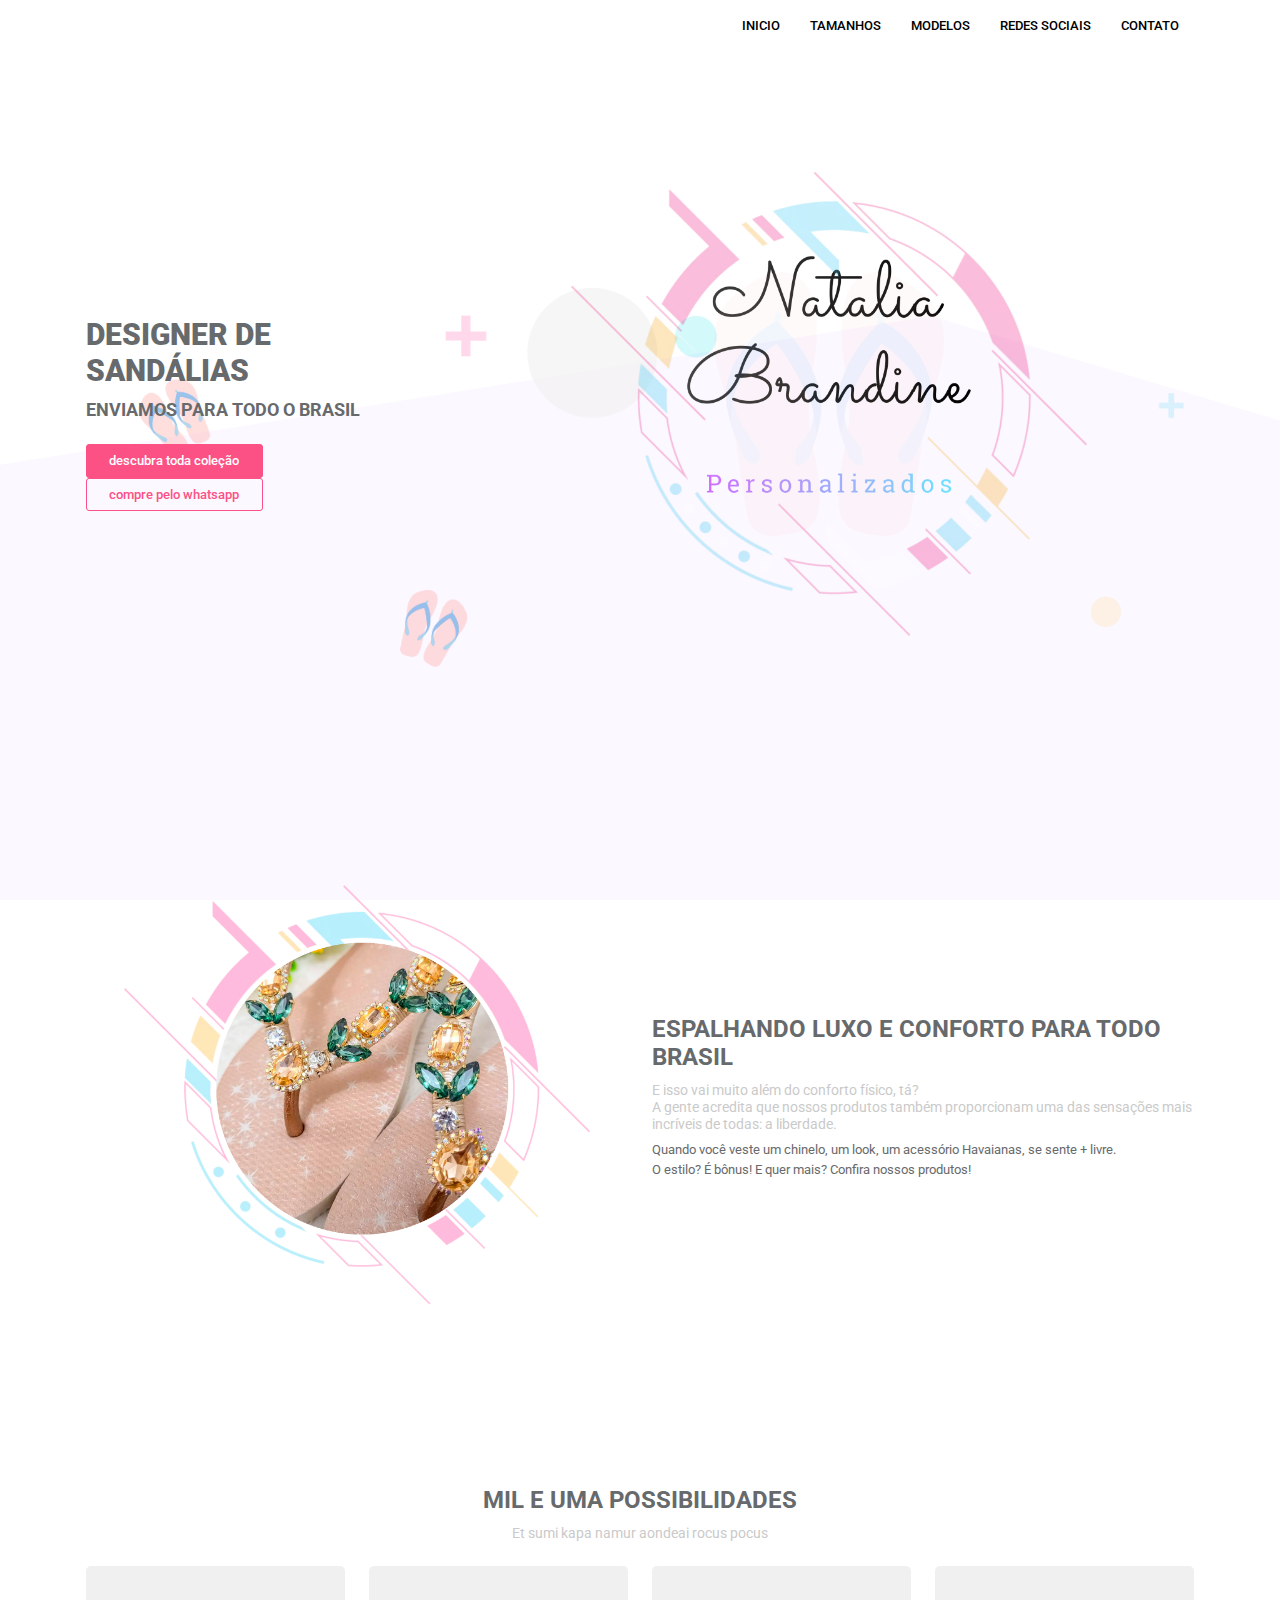
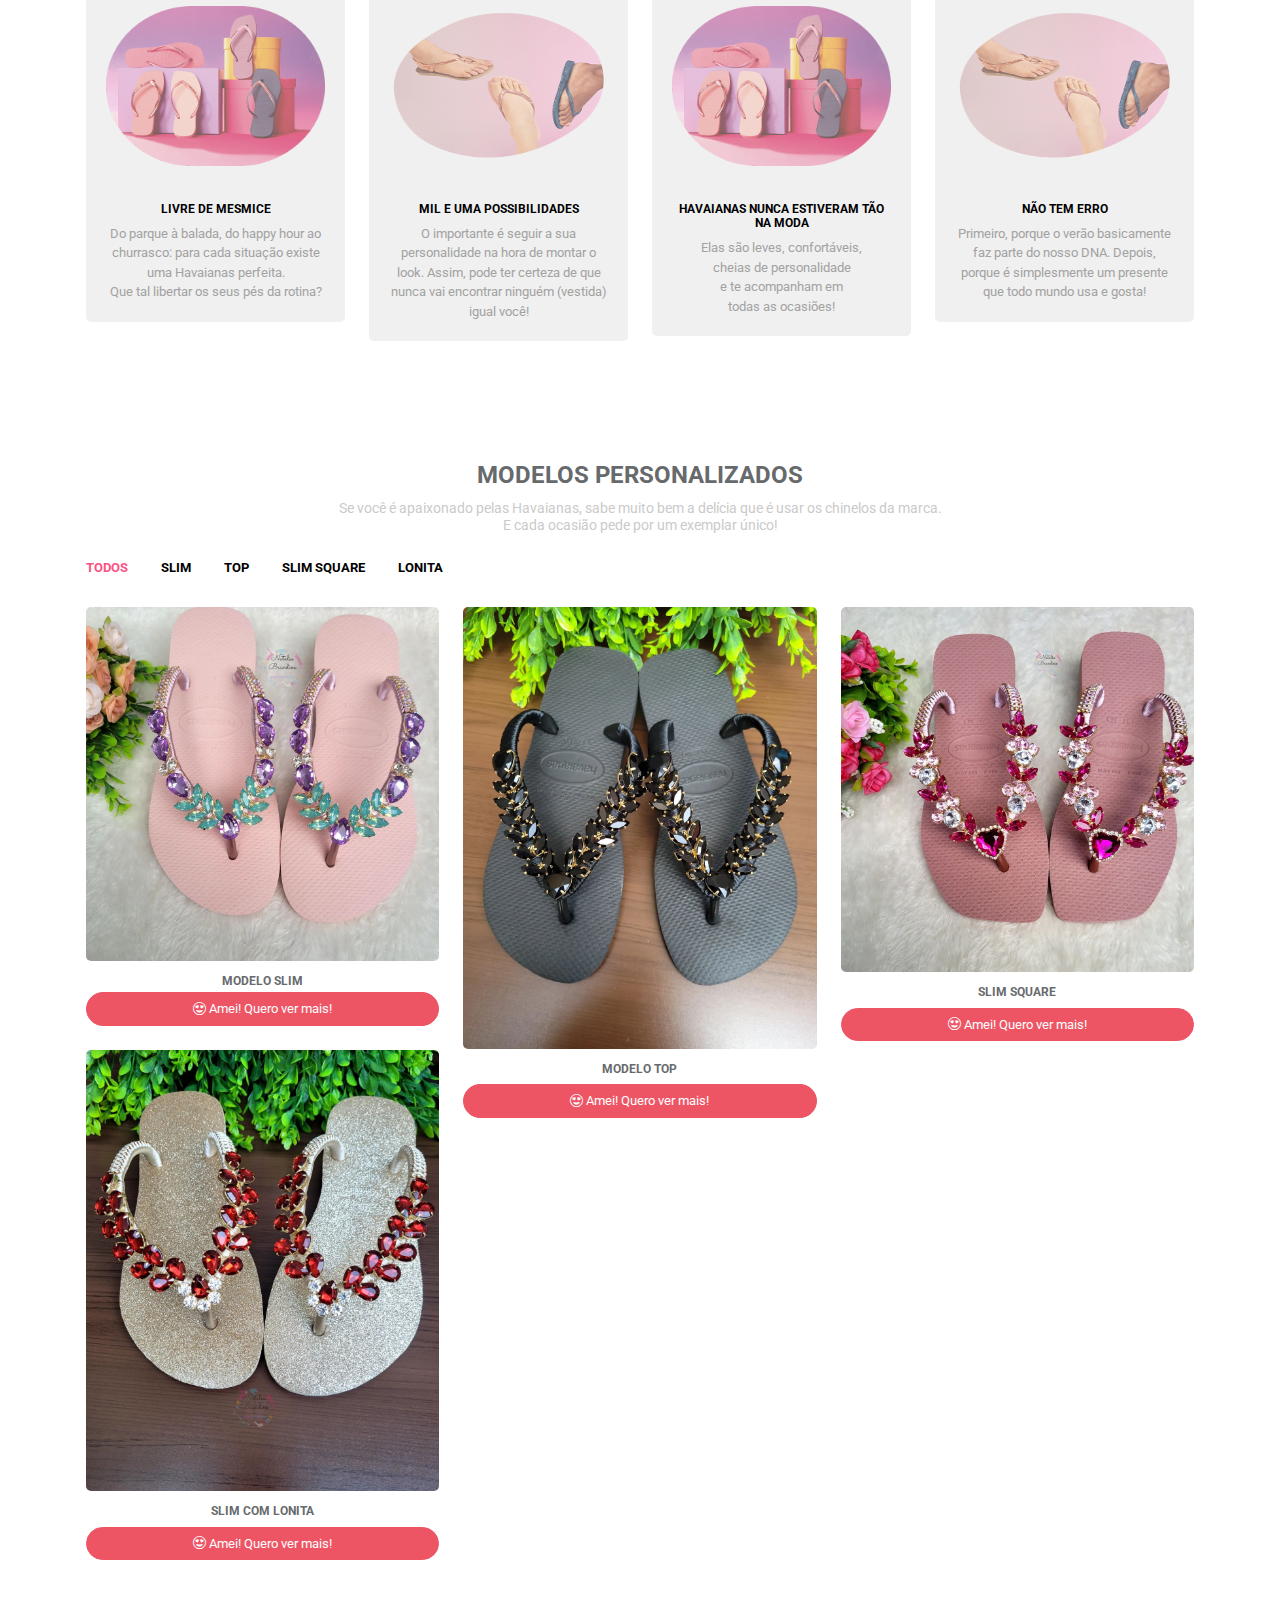
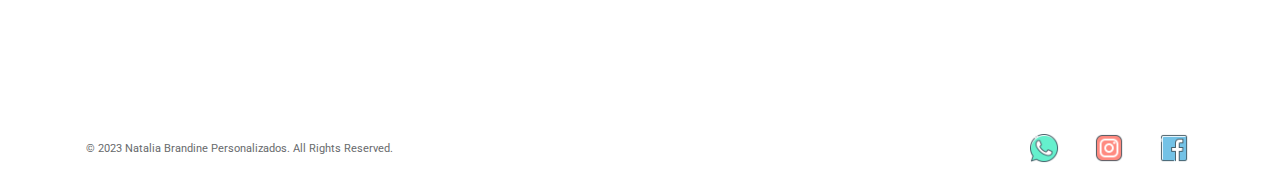
<file: index.html>
<!DOCTYPE html>
<html lang="pt-br">
  <head>
    <meta charset="utf-8" />
    <meta name="viewport" content="width=device-width, initial-scale=1" />

    <link
      href="https://fonts.googleapis.com/css2?family=Roboto:wght@400;500;700;900&display=swap"
      rel="stylesheet"
    />
    <link rel="stylesheet" href="https://cdn.jsdelivr.net/npm/bootstrap-icons@1.10.3/font/bootstrap-icons.css">
    <link rel="stylesheet" href="css/owl/owl.carousel.min.css" />
    <link rel="stylesheet" href="css/owl/owl.theme.default.min.css" />
    <link rel="stylesheet" href="css/magnific-popup.css" />
    <link rel="stylesheet" href="css/main.css" />
    <link rel="shortcut icon" href="assets/favicon.ico" type="image/x-icon" />

    <title>Natalia Brandine Personalizados</title>
  </head>
  <body>

    <!--HEADER-->
    <div id="header">
      <div class="container">
        <nav
          class="navbar navbar-expand-sm navbar-light justify-content-between">
          <a class="navbar-brand" href="#">
            <img src="assets/logo.png" width="0" height="0" class="img-fluid" />
          </a>
          <button
            class="navbar-toggler"
            type="button"
            data-toggle="collapse"
            data-target="#navbarNav"
            aria-controls="navbarNav"
            aria-expanded="false"
            aria-label="Toggle navigation"
          >
            <span class="navbar-toggler-icon"></span>
          </button>
          <div class="collapse navbar-collapse" id="navbarNav">
            <ul class="navbar-nav">
              <li class="nav-item">
                <a class="nav-link active" href="#slider">Inicio</a>
              </li>
              <li class="nav-item">
                <a class="nav-link" href="tamanho.html">Tamanhos</a>
              </li>
              <li class="nav-item">
                <a class="nav-link" href="itens.html">Modelos</a>
              </li>
              <li class="nav-item">
                <a class="nav-link" href="#social">Redes Sociais</a>
              </li>
              <li class="nav-item">
                <a class="nav-link" href="https://api.whatsapp.com/send?phone=5519981542902&text=">Contato</a>
              </li>
            </ul>
          </div>
        </nav>
      </div>
    </div>
    <!--//HEADER-->


    <!--SLIDER-->
    <div id="slider" class="block">
      <div class="container pt-5">
        <div class="row">
          <div class="col-lg-4 col-md-6 align-self-center mb-md-0 mb-4">
            <h1>Designer de Sandálias </h1>
            <h4 class="mb-4">Enviamos para todo o Brasil</h4>
            <a
              href="#modelos"
              class="button btn btn-primary button-primary d-md-inline-block d-block mb-md-0 mb-2 mr-md-2"
              >descubra toda coleção</a
            >
            <a
              href="https://api.whatsapp.com/send?phone=5519981542902&text="
              class="button btn btn-outline-primary button-primary-outline d-md-inline-block d-block"
              >compre pelo whatsApp</a
            >
          </div>
          <div class="col-lg-8 col-md-6 align-self-center text-center">
            <img src="assets/logo.png" width="600" height="600" class="img-fluid" />
          </div>
        </div>
      </div>
    </div>
    <!--//SLIDER-->


    <!--SOBRE-->
    <div id="sobre" class="block">
      <div class="container">
        <div class="row">
          <div
            class="col-md-6 align-self-center text-center order-md-1 order-2"
          >
            <img src="assets/logocomchinelo.png" width="800" height="800" class="img-fluid" />
          </div>
          <div
            class="col-md-6 align-self-center order-md-2 order-1 mb-md-0 mb-4"
          >
            <h2 class="title">Espalhando luxo e conforto para todo Brasil
            </h2>
            <h4 class="subtitle">
              E isso vai muito além do conforto físico, tá?<br> A gente acredita que nossos produtos também proporcionam uma das sensações mais incríveis de todas: a liberdade.
            </h4>
            <p>
              Quando você veste um chinelo, um look, um acessório Havaianas, se sente + livre.<br> O estilo? É bônus! E quer mais? Confira nossos produtos!
            </p>
          </div>
        </div>
      </div>
    </div>
    <!--//SOBRE-->


    <!--NOSSOS SERVICOS-->
    <div id="servicos" class="block">
      <div class="container">
        <h2 class="title text-center">Mil e uma possibilidades</h2>
        <h4 class="subtitle text-center mb-4">
          Et sumi kapa namur aondeai rocus pocus
        </h4>
        <div class="row">
          <div class="col-lg-3 col-md-6 mb-lg-0 mb-4">
            <a href="#servicos" class="destaque destaque-link">
              <div class="img-container mb-3">
                <img src="assets/presente.png" class="img-fluid" />
              </div>
              <h5 class="text-uppercase">Livre de Mesmice</h5>
              <p class="mb-0">
                Do parque à balada, do happy hour ao churrasco: para cada situação existe uma Havaianas perfeita.<br> Que tal libertar os seus pés da rotina?
              </p>
            </a>
          </div>
          <div class="col-lg-3 col-md-6 mb-lg-0 mb-4">
            <a href="#servicos" class="destaque destaque-link">
              <div class="img-container mb-3">
                <img src="assets/moda.png" class="img-fluid" />
              </div>
              <h5 class="text-uppercase">Mil e uma possibilidades</h5>
              <p class="mb-0">
                O importante é seguir a sua personalidade na hora de montar o look. Assim, pode ter certeza de que nunca vai encontrar ninguém (vestida) igual você!
              </p>
            </a>
          </div>
          <div class="col-lg-3 col-md-6 mb-lg-0 mb-4">
            <a href="#servicos" class="destaque destaque-link">
              <div class="img-container mb-3">
                <img src="assets/presente.png" class="img-fluid" />
              </div>
              <h5 class="text-uppercase">Havaianas nunca estiveram tão na moda</h5>
              <p class="mb-0">
                Elas são leves, confortáveis, <br>cheias de personalidade <br>e te acompanham em <br>todas as ocasiões!
              </p>
            </a>
          </div>
          <div class="col-lg-3 col-md-6 mb-lg-0 mb-4">
            <a href="#servicos" class="destaque destaque-link">
              <div class="img-container mb-3">
                <img src="assets/moda.png" class="img-fluid" />
              </div>
              <h5 class="text-uppercase">Não tem erro</h5>
              <p class="mb-0">
                Primeiro, porque o verão basicamente faz parte do nosso DNA. Depois, porque é simplesmente um presente que todo mundo usa e gosta!
              </p>
            </a>
          </div>
        </div>
      </div>
    </div>
    <!--//NOSSOS SERVICOS-->


    <!--MODELOS-->
    <div id="modelos" class="block">
      <div class="container">
        <h2 class="title text-center">Modelos Personalizados</h2>
        <h4 class="subtitle text-center mb-4">
          Se você é apaixonado pelas Havaianas, sabe muito bem a delícia que é usar os chinelos da marca. <br>E cada ocasião pede por um exemplar único!
        </h4>
        <div class="button-group">
          <button type="button" class="active" data-filter="*" id="btn-all">
            Todos
          </button>
          <button type="button" data-filter=".slim">Slim</button>
          <button type="button" data-filter=".top">Top</button>
          <button type="button" data-filter=".square">Slim Square</button>
          <button type="button" data-filter=".lonita">Lonita</button>
        </div>
        <div class="row grid">
          <div class="col-lg-4 col-6 mb-4 element-item slim">
            <a href="assets/servicos/1.webp" class="popup-link">
              <img src="assets/servicos/1.webp" class="img-fluid mb-2" />
            </a>
            <h5 class="text-uppercase mb-1 text-center">Modelo Slim</h5>
            <p class="mb-0">
              <a class="btn btn-danger btn-rounded btn-block" href="itens.html"><i class="bi bi-emoji-heart-eyes"></i> Amei! Quero ver mais!</a>
            </p>
          </div>
          <div class="col-lg-4 col-6 mb-4 element-item top">
            <a href="assets/servicos/5.webp" class="popup-link">
              <img src="assets/servicos/5.webp" class="img-fluid mb-2" />
            </a>
            <h5 class="text-uppercase text-center">Modelo Top</h5>
            <p class="mb-0 tags">
              <a class="btn btn-danger btn-rounded btn-block" href="top.html"><i class="bi bi-emoji-heart-eyes"></i> Amei! Quero ver mais!</a>
            </p>
          </div>
          <div class="col-lg-4 col-6 mb-4 element-item square">
            <a href="assets/servicos/3.webp" class="popup-link">
              <img src="assets/servicos/3.webp" class="img-fluid mb-2" />
            </a>
            <h5 class="text-uppercase text-center">Slim Square</h5>
            <p class="mb-0 tags">
              <a class="btn btn-danger btn-rounded btn-block" href="itens.html"><i class="bi bi-emoji-heart-eyes"></i> Amei! Quero ver mais!</a>
            </p>
          </div>
          <div class="col-lg-4 col-6 mb-4 element-item lonita">
            <a href="assets/servicos/4.webp" class="popup-link">
              <img src="assets/servicos/4.webp" class="img-fluid mb-2" />
            </a>
            <h5 class="text-uppercase text-center">Slim com Lonita</h5>
            <p class="mb-0 tags">
            <a class="btn btn-danger btn-rounded btn-block" href="itens.html"><i class="bi bi-emoji-heart-eyes"></i> Amei! Quero ver mais!</a>
            </p>
          </div>
        </div>
      </div>
    </div>
    <!--//MODELOS-->

<!--FOOTER-->
<footer id="contato">
  <div class="container">
    <div class="logo py-4">
      <div class="row">
        <div class="col-md-6 align-self-center text-md-left text-center">
          <small>© 2023 Natalia Brandine Personalizados. All Rights Reserved.</small>
        </div>
        <div class="col-md-6 align-self-center text-right">
          <ul>
            <li>
              <a href="https://api.whatsapp.com/send?phone=5519981542902&text="><img src="assets/whats.png" /></a>
            </li>
            <li>
              <a href="https://www.instagram.com/nataliabrandine_personalizados/"><img src="assets/insta.png" /></a>
            </li>
            <li>
              <a href="https://web.facebook.com/nataliabpersonalizados"><img src="assets/face.png" /></a>
            </li>
          </ul>
        </div>
      </div>
    </div>
  </div>
</footer>
<!--//FOOTER-->

    <!--JS-->
    <script
      src="https://cdn.jsdelivr.net/npm/popper.js@1.16.0/dist/umd/popper.min.js"
      integrity="sha384-Q6E9RHvbIyZFJoft+2mJbHaEWldlvI9IOYy5n3zV9zzTtmI3UksdQRVvoxMfooAo"
      crossorigin="anonymous"
    ></script>
    <script src="js/bootstrap.min.js"></script>
    <script src="https://ajax.googleapis.com/ajax/libs/jquery/3.5.1/jquery.min.js"></script>
    <script src="js/owl.carousel.min.js"></script>
    <script src="js/isotope.pkgd.min.js"></script>
    <script src="js/magnify/jquery.magnific-popup.min.js"></script>
    <script src="js/main.js"></script>
  </body>
</html>
</file>
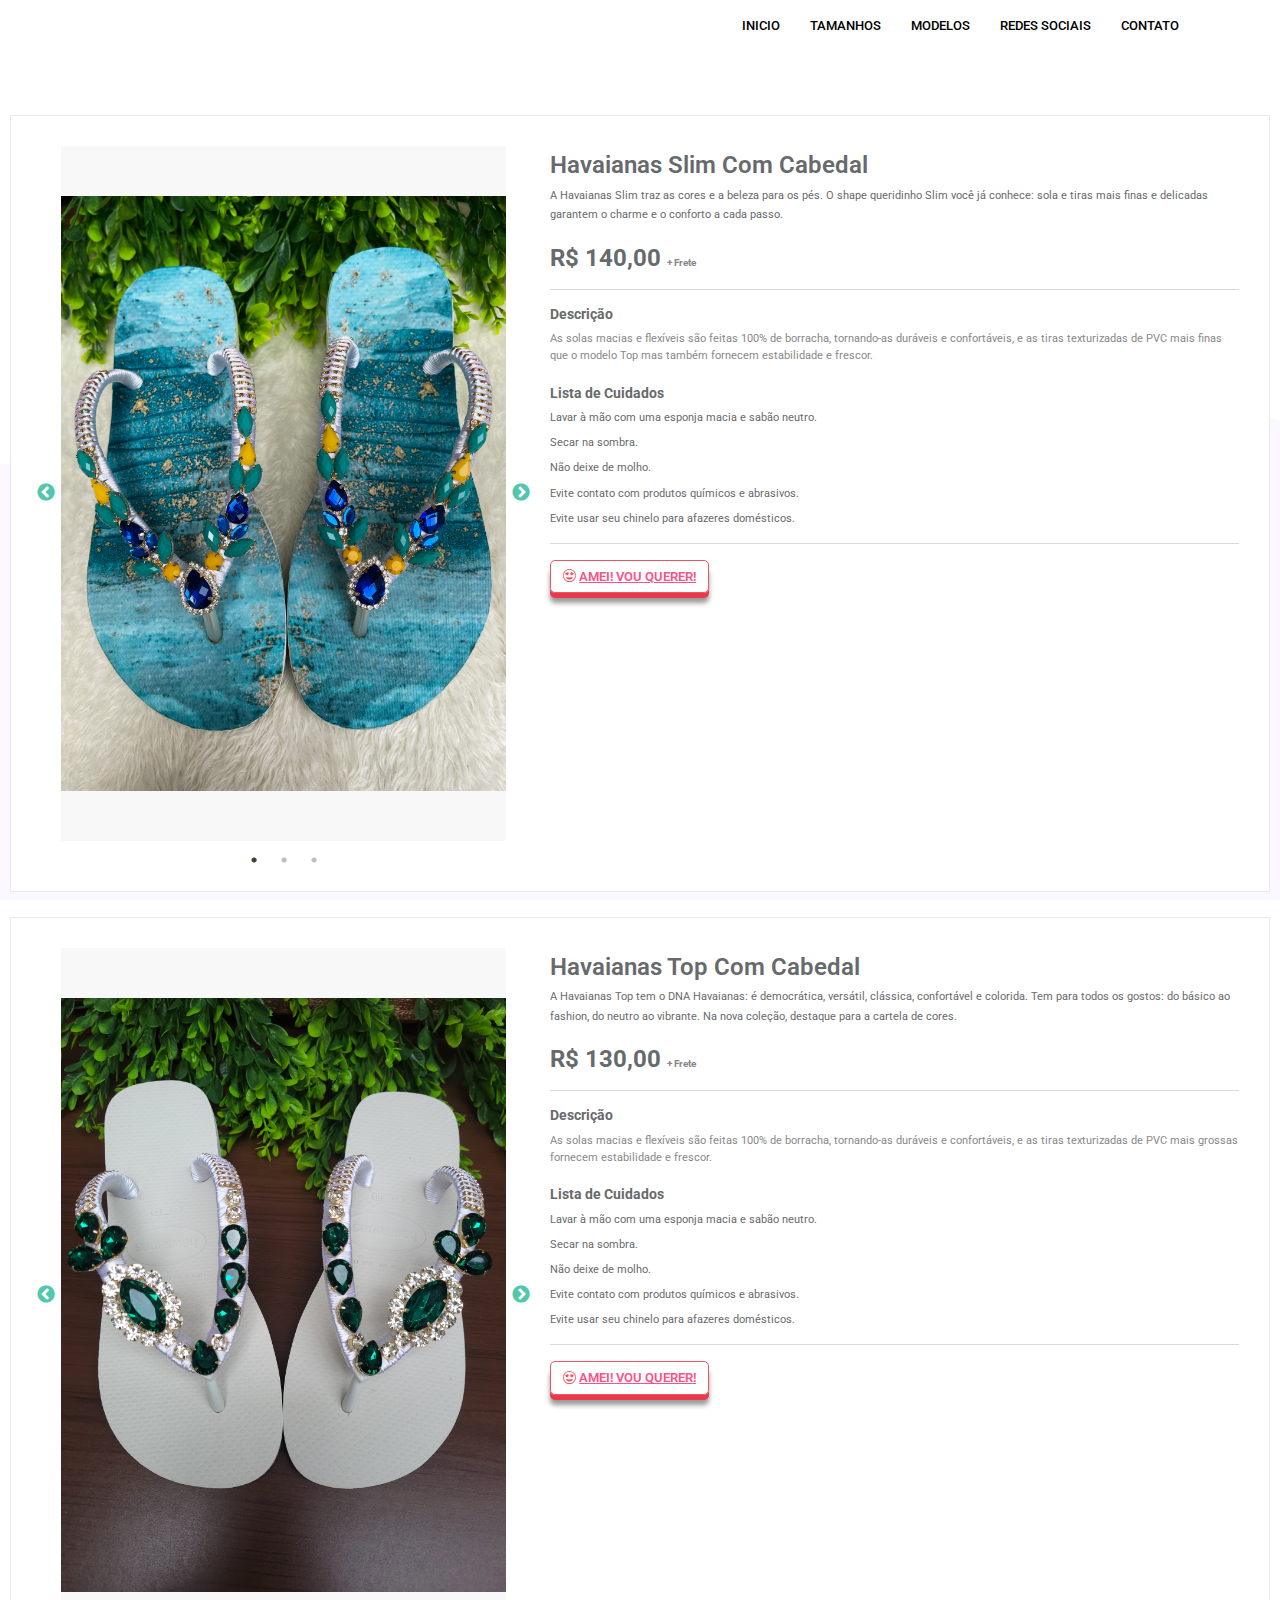
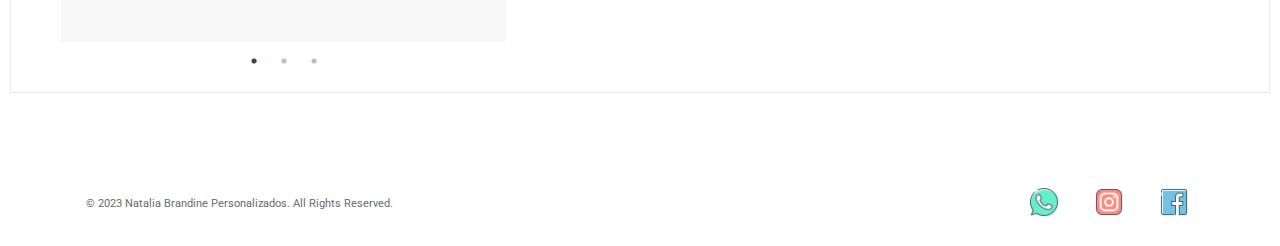
<file: itens.html>
<!DOCTYPE html>
<html lang="pt-br">
  <head>
    <meta charset="utf-8" />
    <meta name="viewport" content="width=device-width, initial-scale=1" />

    <link
      href="https://fonts.googleapis.com/css2?family=Roboto:wght@400;500;700;900&display=swap"
      rel="stylesheet"
    />
    <link href="css/plugins/slick/slick.css" rel="stylesheet">
    <link href="css/plugins/slick/slick-theme.css" rel="stylesheet">
    <link rel="stylesheet" href="https://cdn.jsdelivr.net/npm/bootstrap-icons@1.10.3/font/bootstrap-icons.css">
    <link rel="stylesheet" href="css/owl/owl.carousel.min.css" />
    <link rel="stylesheet" href="css/owl/owl.theme.default.min.css" />
    <link rel="stylesheet" href="css/magnific-popup.css" />
    <link rel="stylesheet" href="css/main.css" />

    <title>Natalia Brandine Personalizados</title>
  </head>
  
  <body>

    <!--HEADER-->
    <div id="header">
      <div class="container">
        <nav
          class="navbar navbar-expand-sm navbar-light justify-content-between">
          <a class="navbar-brand" href="#">
            <img src="assets/logo.png" width="0" height="0" class="img-fluid" />
          </a>
          <button
            class="navbar-toggler"
            type="button"
            data-toggle="collapse"
            data-target="#navbarNav"
            aria-controls="navbarNav"
            aria-expanded="false"
            aria-label="Toggle navigation"
          >
            <span class="navbar-toggler-icon"></span>
          </button>
          <div class="collapse navbar-collapse" id="navbarNav">
            <ul class="navbar-nav">
              <li class="nav-item">
                <a class="nav-link active" href="index.html">Inicio</a>
              </li>
              <li class="nav-item">
                <a class="nav-link" href="tamanho.html">Tamanhos</a>
              </li>
              <li class="nav-item">
                <a class="nav-link" href="itens.html">Modelos</a>
              </li>
              <li class="nav-item">
                <a class="nav-link" href="index.html">Redes Sociais</a>
              </li>
              <li class="nav-item">
                <a class="nav-link" href="https://api.whatsapp.com/send?phone=5519981542902&text=">Contato</a>
              </li>
            </ul>
          </div>
        </nav>
      </div>
    </div>
    <br><br>
    <!--//HEADER-->



      <div class="wrapper wrapper-content animated fadeInRight">

          <div class="row">
              <div class="col-lg-12">

                  <div class="ibox product-detail">
                      <div class="ibox-content">

                          <div class="row">
                              <div class="col-md-5">


                                  <div class="product-images">

                                      <div>
                                          <div class="image-imitation">
                                            <img class="d-block w-100" src="assets/itens/IMG_0239.jpg"/>
                                          </div>
                                      </div>
                                      <div>
                                          <div class="image-imitation">
                                            <img class="d-block w-100" src="assets/itens/IMG_0240.jpg"/>
                                          </div>
                                      </div>
                                      <div>
                                          <div class="image-imitation">
                                            <img class="d-block w-100" src="assets/itens/IMG_0241.jpg"/>
                                          </div>
                                      </div>


                                  </div>

                              </div>

                              <div class="col-md-7">
                                  <h2 class="font-bold m-b-xs">
                                      Havaianas Slim Com Cabedal
                                  </h2>
                                  <small>A Havaianas Slim traz as cores e a beleza para os pés. O shape queridinho Slim você já conhece: sola e tiras mais finas e delicadas garantem o charme e o conforto a cada passo.
                                  </small>
                                  <div class="m-t-md">
                                      <h2 class="product-main-price">R$ 140,00 <small class="text-muted">+ Frete</small> </h2>
                                  </div>
                                  <hr>

                                  <h4>Descrição</h4>
                                  <div class="small text-muted">
                                    As solas macias e flexíveis são feitas 100% de borracha, tornando-as duráveis ​​e confortáveis, e as tiras texturizadas de PVC mais finas que o modelo Top mas também fornecem estabilidade e frescor.
                                  </div>
                                  <dl class="small m-t-md">
                                    <h4>Lista de Cuidados</h4>
                                      <dd>Lavar à mão com uma esponja macia e sabão neutro.</dd>
                                      <dd>Secar na sombra.</dd>
                                      <dd>Não deixe de molho.</dd>
                                      <dd>Evite contato com produtos químicos e abrasivos.</dd>
                                      <dd>Evite usar seu chinelo para afazeres domésticos.</dd>
                                  </dl>
                                  <hr>

                                  <div>
                                    <button class="btn btn-outline btn-danger dim" type="button"><i class="bi bi-emoji-heart-eyes"></i>
                                      <a href="https://api.whatsapp.com/send?phone=5519981542902&text="> Amei! Vou querer!</a>
                                    </button>
                                  </div>

                                  

                              </div>
                          </div>

                      </div>
                  </div>

              </div>
          </div>
          <div class="row">
              <div class="col-lg-12">

                  <div class="ibox product-detail">
                      <div class="ibox-content">

                          <div class="row">
                              <div class="col-md-5">


                                  <div class="product-images">

                                      <div>
                                          <div class="image-imitation">
                                            <img class="d-block w-100" src="assets/itens/20221214_114710.jpg"/>
                                          </div>
                                      </div>
                                      <div>
                                          <div class="image-imitation">
                                            <img class="d-block w-100" src="assets/itens/20221214_114725.jpg"/>
                                          </div>
                                      </div>
                                      <div>
                                          <div class="image-imitation">
                                            <img class="d-block w-100" src="assets/itens/20221214_114730.jpg"/>
                                          </div>
                                      </div>


                                  </div>

                              </div>
                              <div class="col-md-7">

                                <h2 class="font-bold m-b-xs">
                                    Havaianas Top Com Cabedal
                                </h2>
                                <small>A Havaianas Top tem o DNA Havaianas: é democrática, versátil, clássica, confortável e colorida. Tem para todos os gostos: do básico ao fashion, do neutro ao vibrante. Na nova coleção, destaque para a cartela de cores.
                                </small>
                                <div class="m-t-md">
                                    <h2 class="product-main-price">R$ 130,00 <small class="text-muted">+ Frete</small> </h2>
                                </div>
                                <hr>

                                <h4>Descrição</h4>

                                <div class="small text-muted">
                                  As solas macias e flexíveis são feitas 100% de borracha, tornando-as duráveis ​​e confortáveis, e as tiras texturizadas de PVC mais grossas fornecem estabilidade e frescor.
                                </div>
                                <dl class="small m-t-md">
                                  <h4>Lista de Cuidados</h4>
                                    <dd>Lavar à mão com uma esponja macia e sabão neutro.</dd>
                                    <dd>Secar na sombra.</dd>
                                    <dd>Não deixe de molho.</dd>
                                    <dd>Evite contato com produtos químicos e abrasivos.</dd>
                                    <dd>Evite usar seu chinelo para afazeres domésticos.</dd>
                                </dl>
                                <hr>

                                <div>
                                  <button class="btn btn-outline btn-danger dim" type="button"><i class="bi bi-emoji-heart-eyes"></i>
                                    <a href="https://api.whatsapp.com/send?phone=5519981542902&text="> Amei! Vou querer!</a>
                                  </button>
                                </div>

                                

                            </div>
                          </div>

                      </div>
                  </div>

              </div>
          </div>

      </div>  

<!--FOOTER-->
<footer id="contato">
  <div class="container">
    <div class="logo py-4">
      <div class="row">
        <div class="col-md-6 align-self-center text-md-left text-center">
          <small>© 2023 Natalia Brandine Personalizados. All Rights Reserved.</small>
        </div>
        <div class="col-md-6 align-self-center text-right">
          <ul>
            <li>
              <a href="https://api.whatsapp.com/send?phone=5519981542902&text="><img src="assets/whats.png" /></a>
            </li>
            <li>
              <a href="https://www.instagram.com/nataliabrandine_personalizados/"><img src="assets/insta.png" /></a>
            </li>
            <li>
              <a href="https://web.facebook.com/nataliabpersonalizados"><img src="assets/face.png" /></a>
            </li>
          </ul>
        </div>
      </div>
    </div>
  </div>
</footer>
<!--//FOOTER-->

  <!--JS-->
<script
src="https://cdn.jsdelivr.net/npm/popper.js@1.16.0/dist/umd/popper.min.js"
integrity="sha384-Q6E9RHvbIyZFJoft+2mJbHaEWldlvI9IOYy5n3zV9zzTtmI3UksdQRVvoxMfooAo"
crossorigin="anonymous"
></script>
<script src="js/bootstrap.min.js"></script>
<script src="https://ajax.googleapis.com/ajax/libs/jquery/3.5.1/jquery.min.js"></script>
<script src="js/owl.carousel.min.js"></script>
<script src="js/isotope.pkgd.min.js"></script>
<script src="js/magnify/jquery.magnific-popup.min.js"></script>
<script src="js/main.js"></script>
<script src="js/plugins/slick/slick.min.js"></script>

<script>
    $(document).ready(function(){


        $('.product-images').slick({
            dots: true
        });

    });

</script>
</body>
</html>
</file>
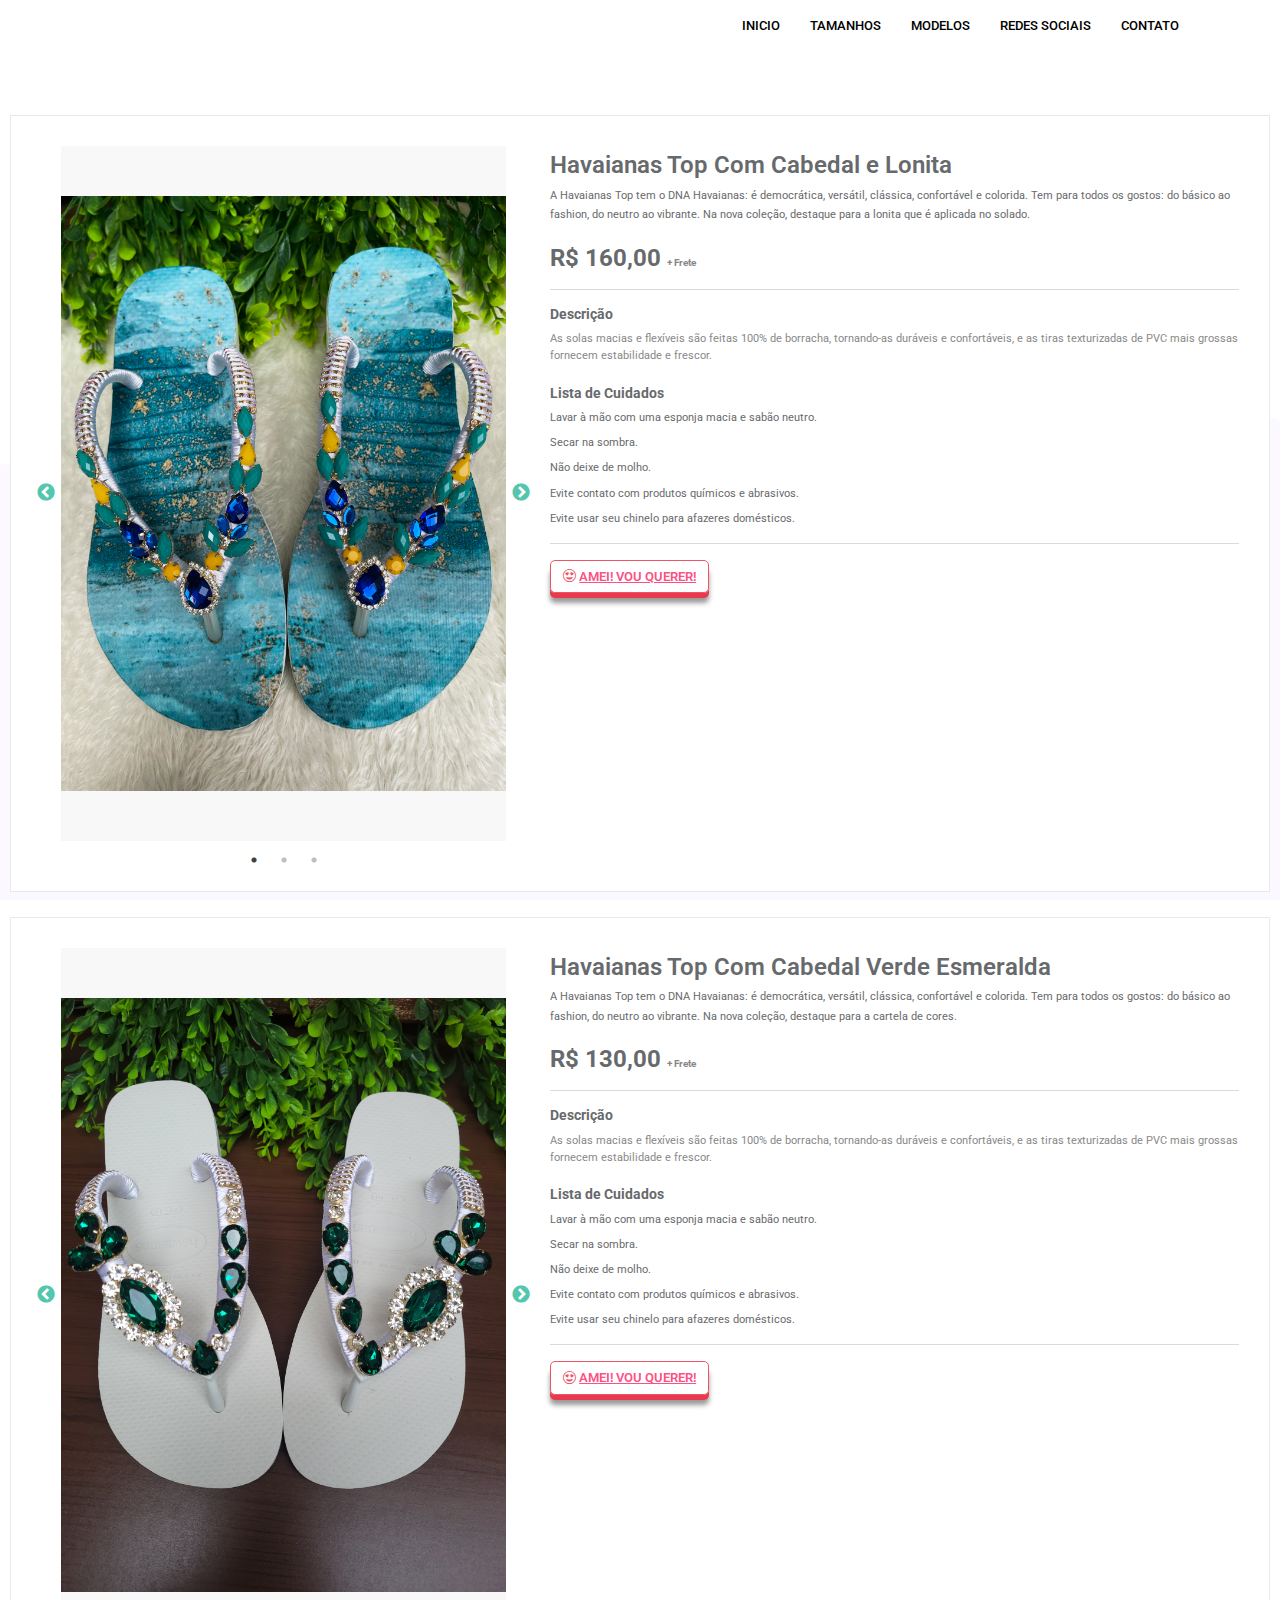
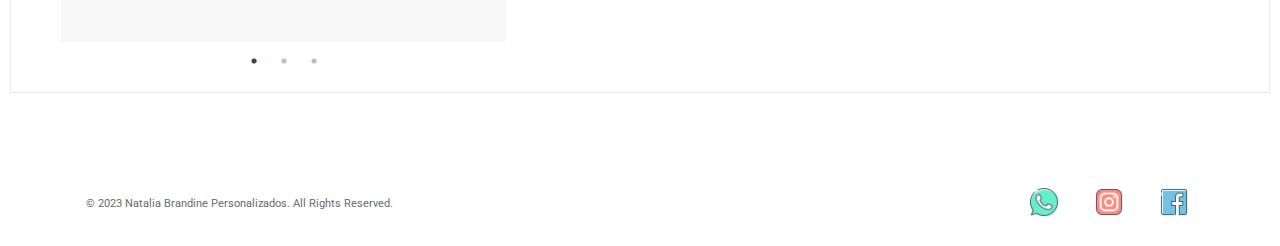
<file: top.html>
<!DOCTYPE html>
<html lang="pt-br">
  <head>
    <meta charset="utf-8" />
    <meta name="viewport" content="width=device-width, initial-scale=1" />

    <link
      href="https://fonts.googleapis.com/css2?family=Roboto:wght@400;500;700;900&display=swap"
      rel="stylesheet"
    />
    <link href="css/plugins/slick/slick.css" rel="stylesheet">
    <link href="css/plugins/slick/slick-theme.css" rel="stylesheet">
    <link rel="stylesheet" href="https://cdn.jsdelivr.net/npm/bootstrap-icons@1.10.3/font/bootstrap-icons.css">
    <link rel="stylesheet" href="css/owl/owl.carousel.min.css" />
    <link rel="stylesheet" href="css/owl/owl.theme.default.min.css" />
    <link rel="stylesheet" href="css/magnific-popup.css" />
    <link rel="stylesheet" href="css/main.css" />

    <title>Natalia Brandine Personalizados</title>
  </head>
  <body>

    <!--HEADER-->
    <div id="header">
      <div class="container">
        <nav
          class="navbar navbar-expand-sm navbar-light justify-content-between">
          <a class="navbar-brand" href="#">
            <img src="assets/logo.png" width="0" height="0" class="img-fluid" />
          </a>
          <button
            class="navbar-toggler"
            type="button"
            data-toggle="collapse"
            data-target="#navbarNav"
            aria-controls="navbarNav"
            aria-expanded="false"
            aria-label="Toggle navigation"
          >
            <span class="navbar-toggler-icon"></span>
          </button>
          <div class="collapse navbar-collapse" id="navbarNav">
            <ul class="navbar-nav">
              <li class="nav-item">
                <a class="nav-link active" href="index.html">Inicio</a>
              </li>
              <li class="nav-item">
                <a class="nav-link" href="tamanho.html">Tamanhos</a>
              </li>
              <li class="nav-item">
                <a class="nav-link" href="itens.html">Modelos</a>
              </li>
              <li class="nav-item">
                <a class="nav-link" href="index.html">Redes Sociais</a>
              </li>
              <li class="nav-item">
                <a class="nav-link" href="https://api.whatsapp.com/send?phone=5519981542902&text=">Contato</a>
              </li>
            </ul>
          </div>
        </nav>
      </div>
    </div>
    <br><br>
    <!--//HEADER-->

      <div class="wrapper wrapper-content animated fadeInRight">
          <div class="row">
              <div class="col-lg-12">
                  <div class="ibox product-detail">
                      <div class="ibox-content">
                          <div class="row">
                              <div class="col-md-5">
                                  <div class="product-images">
                                      <div>
                                          <div class="image-imitation">
                                            <img class="d-block w-100" src="assets/itens/IMG_0239.jpg"/>
                                          </div>
                                      </div>
                                      <div>
                                          <div class="image-imitation">
                                            <img class="d-block w-100" src="assets/itens/IMG_0240.jpg"/>
                                          </div>
                                      </div>
                                      <div>
                                          <div class="image-imitation">
                                            <img class="d-block w-100" src="assets/itens/IMG_0241.jpg"/>
                                          </div>
                                      </div>
                                  </div>
                              </div>
                              <div class="col-md-7">
                                <h2 class="font-bold m-b-xs">
                                    Havaianas Top Com Cabedal e Lonita
                                </h2>
                                <small>A Havaianas Top tem o DNA Havaianas: é democrática, versátil, clássica, confortável e colorida. Tem para todos os gostos: do básico ao fashion, do neutro ao vibrante. Na nova coleção, destaque para a lonita que é aplicada no solado.
                                </small>
                                <div class="m-t-md">
                                    <h2 class="product-main-price">R$ 160,00 <small class="text-muted">+ Frete</small> </h2>
                                </div>
                                <hr>

                                <h4>Descrição</h4>
                                <div class="small text-muted">
                                  As solas macias e flexíveis são feitas 100% de borracha, tornando-as duráveis ​​e confortáveis, e as tiras texturizadas de PVC mais grossas fornecem estabilidade e frescor.
                                </div>
                                <dl class="small m-t-md">
                                  <h4>Lista de Cuidados</h4>
                                    <dd>Lavar à mão com uma esponja macia e sabão neutro.</dd>
                                    <dd>Secar na sombra.</dd>
                                    <dd>Não deixe de molho.</dd>
                                    <dd>Evite contato com produtos químicos e abrasivos.</dd>
                                    <dd>Evite usar seu chinelo para afazeres domésticos.</dd>
                                </dl>
                                <hr>
                                <div>
                                  <button class="btn btn-outline btn-danger dim" type="button"><i class="bi bi-emoji-heart-eyes"></i>
                                    <a href="https://api.whatsapp.com/send?phone=5519981542902&text="> Amei! Vou querer!</a>
                                  </button>
                                </div>
                            </div>
                          </div>
                      </div>
                  </div>
              </div>
          </div>
          <div class="row">
              <div class="col-lg-12">
                  <div class="ibox product-detail">
                      <div class="ibox-content">
                          <div class="row">
                              <div class="col-md-5">
                                  <div class="product-images">
                                      <div>
                                          <div class="image-imitation">
                                            <img class="d-block w-100" src="assets/itens/20221214_114710.jpg"/>
                                          </div>
                                      </div>
                                      <div>
                                          <div class="image-imitation">
                                            <img class="d-block w-100" src="assets/itens/20221214_114725.jpg"/>
                                          </div>
                                      </div>
                                      <div>
                                          <div class="image-imitation">
                                            <img class="d-block w-100" src="assets/itens/20221214_114730.jpg"/>
                                          </div>
                                      </div>
                                  </div>
                              </div>

                            <div class="col-md-7">
                                <h2 class="font-bold m-b-xs">
                                    Havaianas Top Com Cabedal Verde Esmeralda
                                </h2>
                                <small>A Havaianas Top tem o DNA Havaianas: é democrática, versátil, clássica, confortável e colorida. Tem para todos os gostos: do básico ao fashion, do neutro ao vibrante. Na nova coleção, destaque para a cartela de cores.
                                </small>
                                <div class="m-t-md">
                                    <h2 class="product-main-price">R$ 130,00 <small class="text-muted">+ Frete</small> </h2>
                                </div>
                                <hr>

                                <h4>Descrição</h4>
                                <div class="small text-muted">
                                  As solas macias e flexíveis são feitas 100% de borracha, tornando-as duráveis ​​e confortáveis, e as tiras texturizadas de PVC mais grossas fornecem estabilidade e frescor.
                                </div>
                                <dl class="small m-t-md">
                                  <h4>Lista de Cuidados</h4>
                                    <dd>Lavar à mão com uma esponja macia e sabão neutro.</dd>
                                    <dd>Secar na sombra.</dd>
                                    <dd>Não deixe de molho.</dd>
                                    <dd>Evite contato com produtos químicos e abrasivos.</dd>
                                    <dd>Evite usar seu chinelo para afazeres domésticos.</dd>
                                </dl>
                                <hr>

                                <div>
                                  <button class="btn btn-outline btn-danger dim" type="button"><i class="bi bi-emoji-heart-eyes"></i>
                                    <a href="https://api.whatsapp.com/send?phone=5519981542902&text="> Amei! Vou querer!</a>
                                  </button>
                                </div>
                            </div>

                          </div>
                      </div>
                  </div>

              </div>
          </div>

      </div>  

<!--FOOTER-->
<footer id="contato">
  <div class="container">
    <div class="logo py-4">
      <div class="row">
        <div class="col-md-6 align-self-center text-md-left text-center">
          <small>© 2023 Natalia Brandine Personalizados. All Rights Reserved.</small>
        </div>
        <div class="col-md-6 align-self-center text-right">
          <ul>
            <li>
              <a href="https://api.whatsapp.com/send?phone=5519981542902&text="><img src="assets/whats.png" /></a>
            </li>
            <li>
              <a href="https://www.instagram.com/nataliabrandine_personalizados/"><img src="assets/insta.png" /></a>
            </li>
            <li>
              <a href="https://web.facebook.com/nataliabpersonalizados"><img src="assets/face.png" /></a>
            </li>
          </ul>
        </div>
      </div>
    </div>
  </div>
</footer>
<!--//FOOTER-->

  <!--JS-->
<script
src="https://cdn.jsdelivr.net/npm/popper.js@1.16.0/dist/umd/popper.min.js"
integrity="sha384-Q6E9RHvbIyZFJoft+2mJbHaEWldlvI9IOYy5n3zV9zzTtmI3UksdQRVvoxMfooAo"
crossorigin="anonymous"
></script>
<script src="js/bootstrap.min.js"></script>
<script src="https://ajax.googleapis.com/ajax/libs/jquery/3.5.1/jquery.min.js"></script>
<script src="js/owl.carousel.min.js"></script>
<script src="js/isotope.pkgd.min.js"></script>
<script src="js/magnify/jquery.magnific-popup.min.js"></script>
<script src="js/main.js"></script>
<script src="js/plugins/slick/slick.min.js"></script>

<script>
    $(document).ready(function(){


        $('.product-images').slick({
            dots: true
        });

    });

</script>
</body>
</html>
</file>
<file: css/main.css>
@import url(./bootstrap.min.css);
@import url(./style.css);
@import url(./config.css);
@import url(./global.css);
@import url(./custom.css);
@import url(./responsive.css);
</file>
